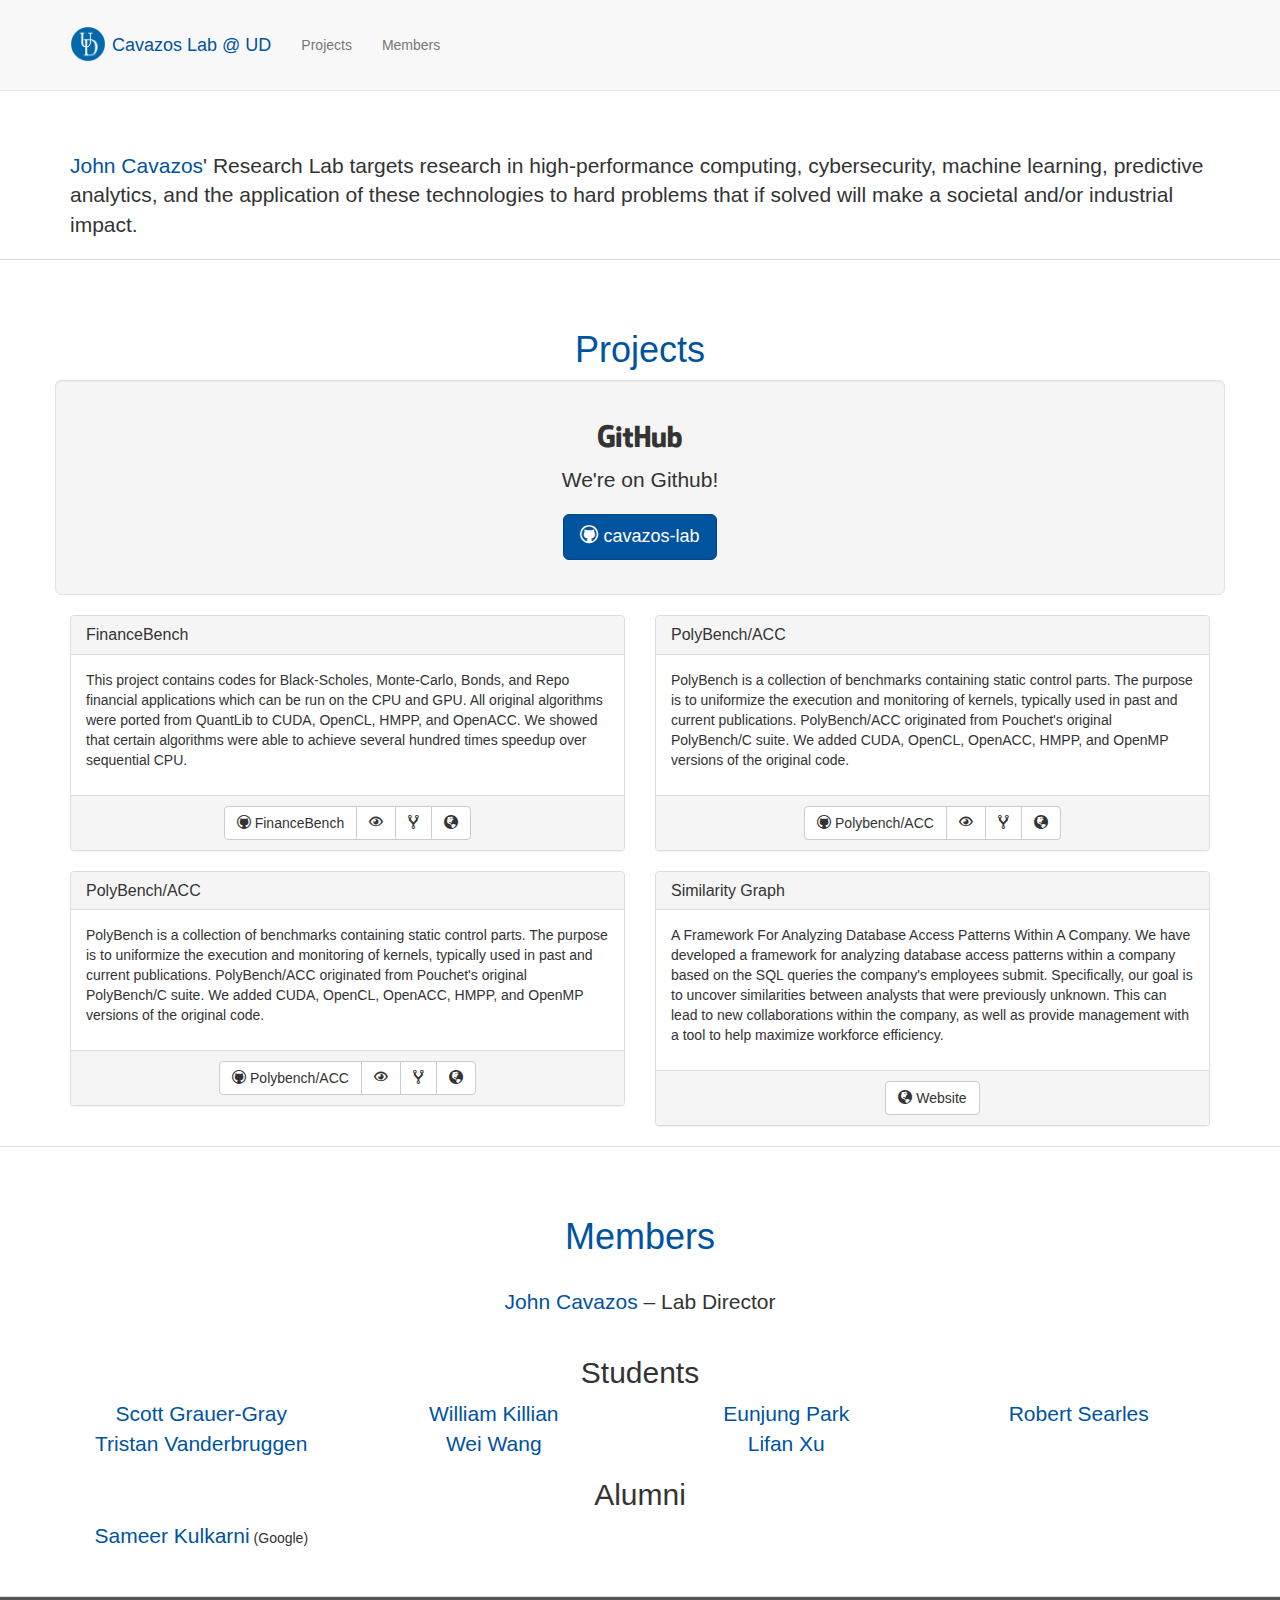
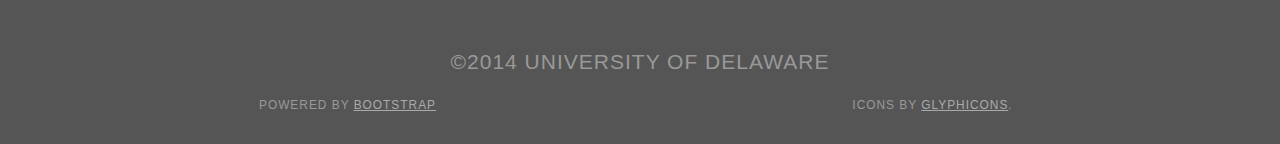
<file: index.html>
<!DOCTYPE html>
<html lang="en">
<head>
  <meta name="description" content="Cavazos Research Lab @ UD">
  <meta name="keywords" content="">
  <meta http-equiv="Content-Type" content="text/html; charset=UTF-8">
  <meta charset="utf-8">
  <meta http-equiv="X-UA-Compatible" content="IE=edge">
  <meta name="viewport" content="width=device-width, initial-scale=1, user-scalable=0">
  <meta name="description" content="">
  <meta name="author" content="">
  <title>Cavazos Lab @ UD</title>
  <link href="css/bootstrap.min.css" rel="stylesheet">
  <link href="css/icomoon.css" rel="stylesheet">
  <link href="css/scrolling-nav.css" rel="stylesheet">
  <link href="css/custom.css" rel="stylesheet">
  <!--[if lt IE 9]>
      <script src="https://oss.maxcdn.com/libs/html5shiv/3.7.0/html5shiv.js"></script>
      <script src="https://oss.maxcdn.com/libs/respond.js/1.4.2/respond.min.js"></script>
  <![endif]-->
</head>
<body id="page-top" data-spy="scroll" data-target=".navbar-fixed-top">
  <nav class="navbar navbar-default navbar-fixed-top" role="navigation">
    <div class="container">
      <div class="navbar-header page-scroll">
        <button type="button" class="navbar-toggle collapsed" data-toggle="collapse" data-target=".navbar-ex1-collapse">
          <span class="sr-only">Toggle navigation</span>
          <span class="icon-bar"></span>
          <span class="icon-bar"></span>
          <span class="icon-bar"></span>
        </button>
        <div class="anim">
	  <!-- CONFIGURE css/custom.css to point to the right image -->
          <span class="navbar-brand page-scroll"><a href="#intro" class="page-scroll"><span id="headerimg"></span></a></span>
          <span class="navbar-brand page-scroll"><span class="page-scroll text-primary">Cavazos Lab @ UD</span></span>
        </div>
      </div>
      <div class="navbar-collapse navbar-ex1-collapse collapse anim" style="height: 1px;">
        <ul class="nav navbar-nav">
          <li class="hidden active">
            <a class="page-scroll" href="#page-top"></a>
          </li><!--
          <li class="">
            <a class="page-scroll" href="#research">Research</a>
          </li> -->
          <li class="">
            <a class="page-scroll" href="#projects">Projects</a>
          </li>
          <li class="">
            <a class="page-scroll" href="#members">Members</a>
          </li>
        </ul>
      </div>
    </div>
  </nav>
  <section id="intro" class="section intro-section">
    <div class="container">
      <div class="row">
        <div class="col-xs-12">
          <p class="lead"><a href="//www.eecis.udel.edu/~cavazos">John Cavazos</a>' Research Lab targets research in high-performance computing, cybersecurity, machine learning, predictive analytics, and the application of these technologies to hard problems that if solved will make a societal and/or industrial impact.</p>
        </div>
      </div>
    </div>
  </section>
  <!--
  <section id="research" class="section research-section">
    <div class="container">
      <div class="row">
        <div class="col-xs-12"></div>
      </div>
    </div>
  </section>
  -->
  <section id="projects" class="section projects-section">
    <div class="container">
      <h1 class="text-center text-primary">Projects</h1>
      <div class="row">
        <div class="well well-lg text-center">
          <h2 class="icon-github-logo"></h2>
          <p class="lead">We're on Github!</p>
	  <p>
	    <a href="//www.github.com/cavazos-lab/" class="btn btn-primary btn-lg" role="button"><span class="icon-github" style="vertical-align:baseline"></span>&nbsp;cavazos-lab</a>
	  </p>
        </div>
      </div>
      <div class="row">
	<div class="col-sm-6 col-xs-12">
          <div class="panel panel-default">
            <div class="panel-heading">
              <h3 class="panel-title">FinanceBench</h3>
            </div>
            <div class="panel-body">
              <p>This project contains codes for Black-Scholes, Monte-Carlo, Bonds, and Repo financial applications which can be run on the CPU and GPU. All original algorithms were ported from QuantLib to CUDA, OpenCL, HMPP, and OpenACC. We showed that certain algorithms were able to achieve several hundred times speedup over sequential CPU.</p>
            </div>
            <div class="panel-footer text-center">
              <div class="btn-group">
                <a href="//www.github.com/cavazos-lab/FinanceBench" class="btn btn-default"><span class="icon-github"></span>&nbsp;FinanceBench</a>
                <a href="//www.github.com/cavazos-lab/FinanceBench/subscription" class="btn btn-default"><span class="icon-github-watch"></span></a>
                <a href="//www.github.com/cavazos-lab/FinanceBench/fork" class="btn btn-default"><span class="icon-github-fork"></span></a>
                <a href="//cavazos-lab.github.io/FinanceBench" class="btn btn-default"><span class="glyphicon glyphicon-globe"></span></a>
              </div>
            </div>
          </div>
        </div>
        <div class="col-sm-6 col-xs-12">
          <div class="panel panel-default">
            <div class="panel-heading">
              <h3 class="panel-title">PolyBench/ACC</h3>
            </div>
            <div class="panel-body">
              <p>PolyBench is a collection of benchmarks containing static control parts. The purpose is to uniformize the execution and monitoring of kernels, typically used in past and current publications. PolyBench/ACC originated from Pouchet's original PolyBench/C suite. We added CUDA, OpenCL, OpenACC, HMPP, and OpenMP versions of the original code. </p>
            </div>
            <div class="panel-footer text-center">
              <div class="btn-group">
                <a href="//www.github.com/cavazos-lab/PolyBench-ACC" class="btn btn-default"><span class="icon-github"></span>&nbsp;Polybench/ACC</a>
                <a href="//www.github.com/cavazos-lab/PolyBench-ACC/subscription" class="btn btn-default"><span class="icon-github-watch"></span></a>
                <a href="//www.github.com/cavazos-lab/PolyBench-ACC/fork" class="btn btn-default"><span class="icon-github-fork"></span></a>
                <a href="//cavazos-lab.github.io/PolyBench-ACC" class="btn btn-default"><span class="glyphicon glyphicon-globe"></span></a>
              </div>
            </div>
          </div>
        </div>
        <div class="clearfix hidden-xs"></div>
        <div class="col-sm-6 col-xs-12">
          <div class="panel panel-default">
            <div class="panel-heading">
              <h3 class="panel-title">PolyBench/ACC</h3>
            </div>
            <div class="panel-body">
              <p>PolyBench is a collection of benchmarks containing static control parts. The purpose is to uniformize the execution and monitoring of kernels, typically used in past and current publications. PolyBench/ACC originated from Pouchet's original PolyBench/C suite. We added CUDA, OpenCL, OpenACC, HMPP, and OpenMP versions of the original code. </p>
            </div>
            <div class="panel-footer text-center">
              <div class="btn-group">
                <a href="//www.github.com/cavazos-lab/PolyBench-ACC" class="btn btn-default"><span class="icon-github"></span>&nbsp;Polybench/ACC</a>
                <a href="//www.github.com/cavazos-lab/PolyBench-ACC/subscription" class="btn btn-default"><span class="icon-github-watch"></span></a>
                <a href="//www.github.com/cavazos-lab/PolyBench-ACC/fork" class="btn btn-default"><span class="icon-github-fork"></span></a>
                <a href="//cavazos-lab.github.io/PolyBench-ACC" class="btn btn-default"><span class="glyphicon glyphicon-globe"></span></a>
              </div>
            </div>
          </div>
        </div>	
        <div class="col-sm-6 col-xs-12">
          <div class="panel panel-default">
            <div class="panel-heading">
              <h3 class="panel-title">Similarity Graph</h3>
            </div>
            <div class="panel-body">
              <p>A Framework For Analyzing Database Access Patterns Within A Company. We have developed a framework for analyzing database access patterns within a company based on the SQL queries the company's employees submit. Specifically, our goal is to uncover similarities between analysts that were previously unknown. This can lead to new collaborations within the company, as well as provide management with a tool to help maximize workforce efficiency.</p>
            </div>
            <div class="panel-footer text-center">
              <div class="btn-group">
                <a href="//cavazos-lab.github.io/similarity-graph/" class="btn btn-default"><span class="glyphicon glyphicon-globe"></span>&nbsp;Website</a>
              </div>
            </div>
          </div>
        </div>
	
	<div class="clearfix hidden-xs"></div>

      </div>
    </div>
  </section>
  <section id="members" class="section members-section">
    <div class="container">
      <h1 class="text-center text-primary">Members</h1>
      <br>
      <div class="row text-center">
	<p class="lead"><a href="//www.eecis.udel.edu/~cavazos">John Cavazos</a> &ndash; Lab Director</p>
      </div>
      <div class="row text-center">
	<h2>Students</h2>
      </div>
      <div class="row text-center">
	<div class="col-xs-12 col-sm-6 col-md-4 col-lg-3">
	  <a class="lead" href="//www.eecis.udel.edu/~grauerg/">Scott Grauer-Gray</a>
	</div>
	<div class="col-xs-12 col-sm-6 col-md-4 col-lg-3">
	  <a class="lead" href="//www.eecis.udel.edu/~wkillian/">William Killian</a>
	</div>
	<div class="col-xs-12 col-sm-6 col-md-4 col-lg-3">
	  <a class="lead" href="//www.eecis.udel.edu/~epark/">Eunjung Park</a>
	</div>
	<div class="col-xs-12 col-sm-6 col-md-4 col-lg-3">
	  <a class="lead" href="//www.eecis.udel.edu/~searles/">Robert Searles</a>
	</div>
	<div class="col-xs-12 col-sm-6 col-md-4 col-lg-3">
	  <a class="lead" href="//www.eecis.udel.edu/~vanderbr/">Tristan Vanderbruggen</a>
	</div>
	<div class="col-xs-12 col-sm-6 col-md-4 col-lg-3">
	  <a class="lead" href="//www.eecis.udel.edu/~wwang/">Wei Wang</a>
	</div>
	<div class="col-xs-12 col-sm-6 col-md-4 col-lg-3">
	  <a class="lead" href="//www.eecis.udel.edu/~lxu/">Lifan Xu</a>
	</div>
      </div>
      <div class="row text-center">
	<h2>Alumni</h2>
      </div>
      <div class="row text-center">
	<div class="col-xs-12 col-sm-6 col-md-4 col-lg-3">
	  <a class="lead" href="//www.eecis.udel.edu/~skulkarn/">Sameer Kulkarni</a> (Google)
	</div>
      </div>
    </div>
  </section>
  <section id="footer" class="section footer-section">
    <div class="container">
      <div class="row">
	<div class="col-xs-12">
	  <p class="lead text-center text-uppercase">&copy;2014 University of Delaware</p>
	</div>
      </div>
      <div class="row">
	<div class="col-sm-6 col-xs-12">
	  <p class="small text-center text-uppercase">Powered by <a href="//www.getbootstrap.com">Bootstrap</a></p>
	</div>
	<div class="col-sm-6 col-xs-12">
	  <p class="small text-center text-uppercase">Icons by <a href="//glyphicons.com">Glyphicons</a>.</p>
	</div>
    </div>
  </section>
  <script src="js/jquery-1.11.0.js"></script>
  <script src="js/bootstrap.min.js"></script>
  <script src="js/jquery.easing.min.js"></script>
  <script src="js/scrolling-nav.js"></script>
</body>
</html>
</file>
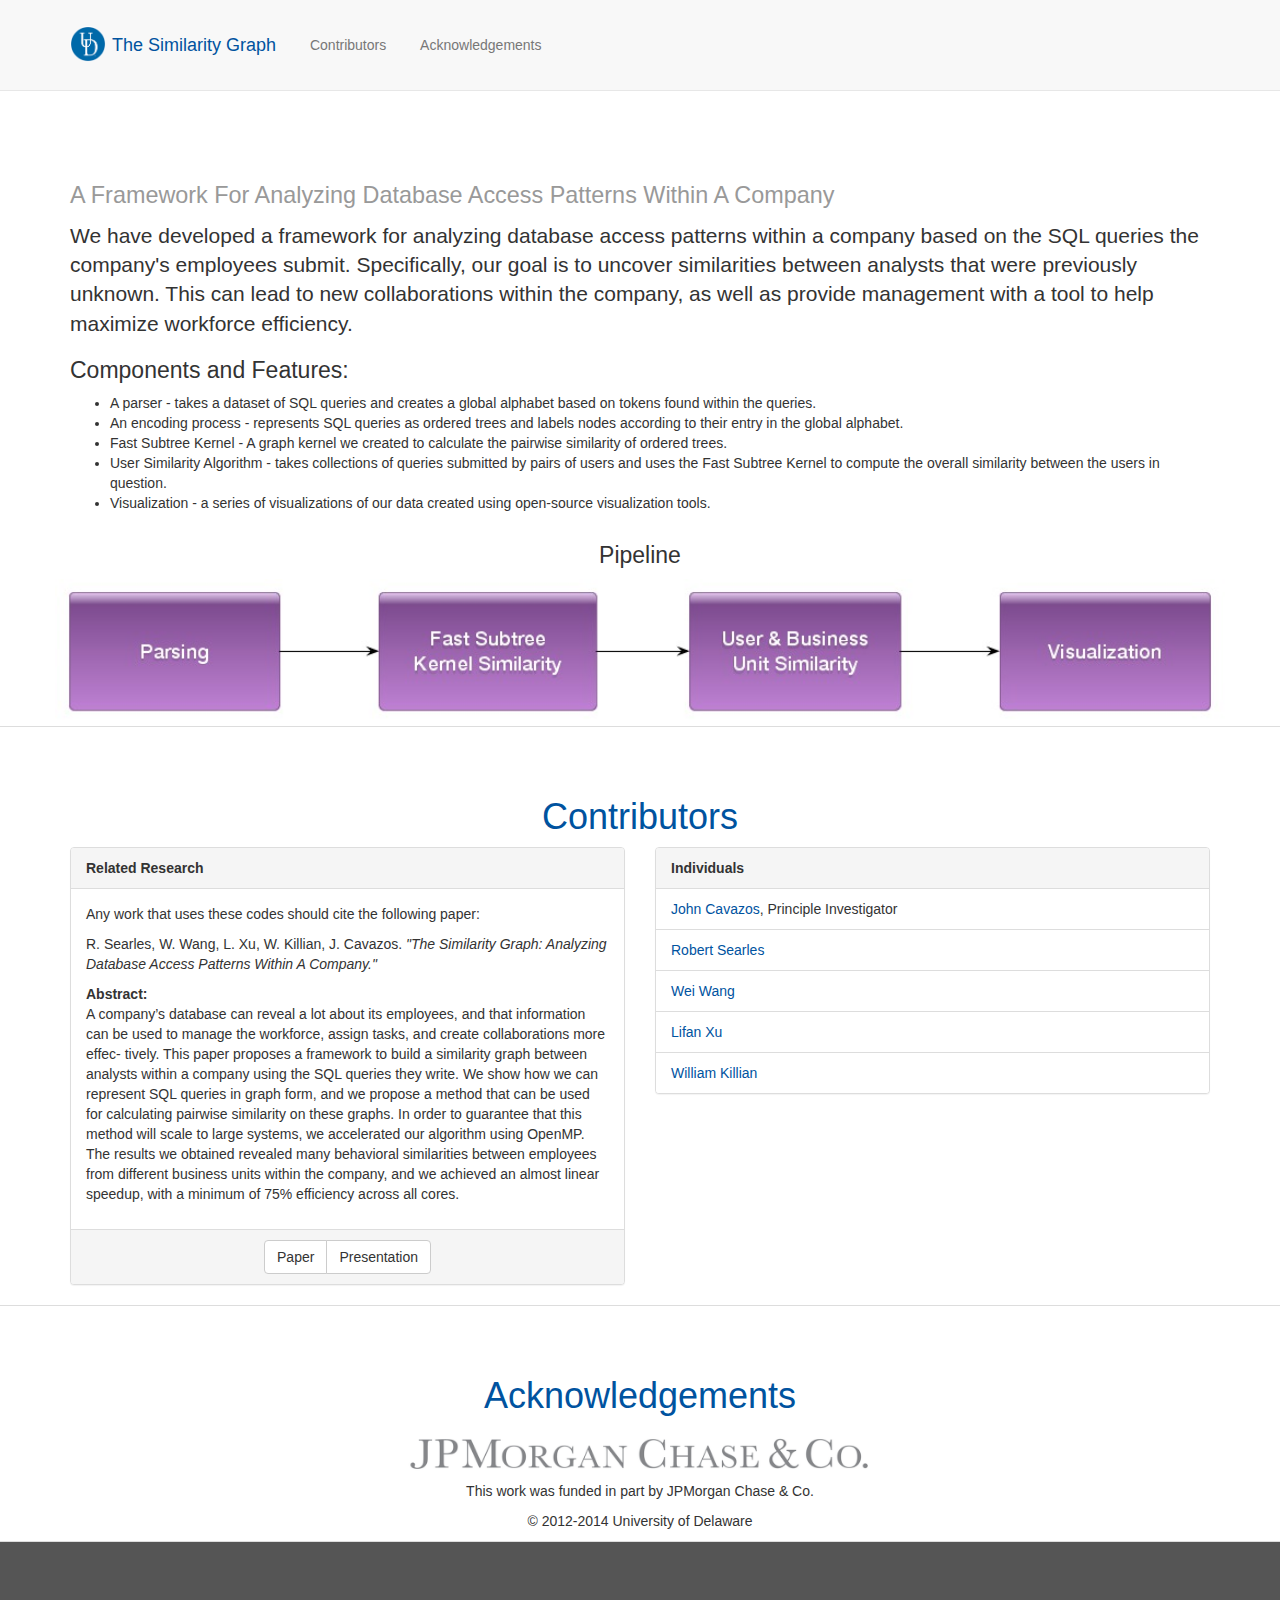
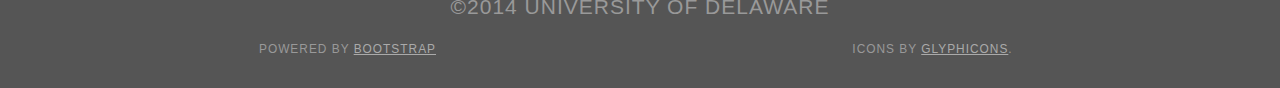
<file: similarity-graph/index.html>
<!DOCTYPE html>
<html lang="en">
<head>
  <meta name="description" content="PolyBench/ACC">
  <meta name="keywords" content="">
  <meta http-equiv="Content-Type" content="text/html; charset=UTF-8">
  <meta charset="utf-8">
  <meta http-equiv="X-UA-Compatible" content="IE=edge">
  <meta name="viewport" content="width=device-width, initial-scale=1, user-scalable=0">
  <meta name="description" content="">
  <meta name="author" content="">
  <title>The Similarity Graph</title>
  <link href="css/bootstrap.min.css" rel="stylesheet">
  <link href="css/icomoon.css" rel="stylesheet">
  <link href="css/scrolling-nav.css" rel="stylesheet">
  <link href="css/custom.css" rel="stylesheet">
  <!--[if lt IE 9]>
      <script src="https://oss.maxcdn.com/libs/html5shiv/3.7.0/html5shiv.js"></script>
      <script src="https://oss.maxcdn.com/libs/respond.js/1.4.2/respond.min.js"></script>
  <![endif]-->
</head>
<body id="page-top" data-spy="scroll" data-target=".navbar-fixed-top">
  <nav class="navbar navbar-default navbar-fixed-top" role="navigation">
    <div class="container">
      <div class="navbar-header page-scroll">
        <button type="button" class="navbar-toggle collapsed" data-toggle="collapse" data-target=".navbar-ex1-collapse">
          <span class="sr-only">Toggle navigation</span>
          <span class="icon-bar"></span>
          <span class="icon-bar"></span>
          <span class="icon-bar"></span>
        </button>
        <div class="anim">
	  <!-- CONFIGURE css/custom.css to point to the right image -->
	  <a href="#intro" class="page-scroll">
            <span class="navbar-brand page-scroll"><span id="headerimg"></span></span>
            <span class="navbar-brand page-scroll"><span class="page-scroll text-primary">The Similarity Graph</span></span>
	  </a>
        </div>
      </div>
      <div class="navbar-collapse navbar-ex1-collapse collapse anim" style="height: 1px;">
        <ul class="nav navbar-nav">
          <li class="hidden active">
            <a class="page-scroll" href="#page-top"></a>
          </li>
          <li class="">
            <a class="page-scroll" href="#contributors"><span>&nbsp;Contributors</span></a>
          </li>
          <li class="">
            <a class="page-scroll" href="#acknowledgements"><span>&nbsp;Acknowledgements</span></a>
          </li>
        </ul>
      </div>
    </div>
  </nav>
  <section id="intro" class="section intro-section">
    <div class="container">
      <div class="row">
        <div class="col-xs-12">
	  <h1><small>A Framework For Analyzing Database Access Patterns Within A Company</small></h1>
          <p class="lead"> We have developed a framework for analyzing database access patterns within a company based on the SQL queries the company's employees submit. Specifically, our goal is to uncover similarities between analysts that were previously unknown. This can lead to new collaborations within the company, as well as provide management with a tool to help maximize workforce efficiency.</p>
	  <h3>Components and Features:</h3>
          <ul>
            <li>A parser - takes a dataset of SQL queries and creates a global alphabet based on tokens found within the queries.</li>
	    <li>An encoding process - represents SQL queries as ordered trees and labels nodes according to their entry in the global alphabet.</li>
            <li>Fast Subtree Kernel - A graph kernel we created to calculate the pairwise similarity of ordered trees.</li>
            <li>User Similarity Algorithm - takes collections of queries submitted by pairs of users and uses the Fast Subtree Kernel to compute the overall similarity between the users in question.</li>
            <li>Visualization - a series of visualizations of our data created using open-source visualization tools.</li>
          </ul>
	</div>
      </div>
      <div class="row">
	<h3 class="text-center">Pipeline</h3>
	<img id="pipeline" src="img/System_Pipeline.jpg" style="width:100%;max-width:1200px;">
      </div>
    </div>
  </section>
  
  <section id="contributors" class="section contributors-sections">
    <div class="container">
      <h1 class="text-center text-primary">Contributors</h1>
      <div class="row">
	<div class="col-xs-12 col-sm-6">
	  <div class="panel panel-default">
	    <div class="panel-heading">
	      <strong>Related Research</strong>
	    </div>
	    <div class="panel-body">
	      <p>Any work that uses these codes should cite the following paper:</p>
              <p>R. Searles, W. Wang, L. Xu, W. Killian, J. Cavazos. <em>&quot;The Similarity Graph: Analyzing Database Access Patterns Within A Company.&quot;</em> </p>
	      <p><b>Abstract:</b><br>A company’s database can reveal a lot about its employees, and that information can be used to manage the workforce, assign tasks, and create collaborations more effec- tively. This paper proposes a framework to build a similarity graph between analysts within a company using the SQL queries they write. We show how we can represent SQL queries in graph form, and we propose a method that can be used for calculating pairwise similarity on these graphs. In order to guarantee that this method will scale to large systems, we accelerated our algorithm using OpenMP. The results we obtained revealed many behavioral similarities between employees from different business units within the company, and we achieved an almost linear speedup, with a minimum of 75% efficiency across all cores.</p>
	    </div>
	    <div class="panel-footer">
	      <div class="text-center">
		<div class="btn-group">
		  <a role="button" class="btn btn-default" href="resources/Similarity.Graph.Written.Report.pdf">Paper</a>
		  <a role="button" class="btn btn-default" href="resources/Similarity.Graph.Presentation.pdf">Presentation</a>
		</div>
	      </div>
	    </div>
	  </div>
	</div>
	<div class="col-xs-12 col-sm-6">
	  <div class="panel panel-default">
	    <div class="panel-heading">
	      <strong>Individuals</strong>
	    </div>
	    <ul class="list-group">
	      <li class="list-group-item"><a href="https://www.eecis.udel.edu/~cavazos">John Cavazos</a>, Principle Investigator</li>
              <li class="list-group-item"><a href="https://www.eecis.udel.edu/~searles">Robert Searles</a></li>
              <li class="list-group-item"><a href="https://www.eecis.udel.edu/~wwang">Wei Wang</a></li>
	      <li class="list-group-item"><a href="https://www.eecis.udel.edu/~lxu">Lifan Xu</a></li>
              <li class="list-group-item"><a href="https://www.eecis.udel.edu/~wkillian">William Killian</a></li>
	    </ul>
	  </div>
	</div>
      </div>
    </div>
  </section>
  <section id="acknowledgements" class="section acknowledgement-section">
    <div class="container">
      <h1 class="text-center text-primary">Acknowledgements</h1>
      <div class="row">
	<div class="text-center col-xs-12">
	  <div class="row">
	    <img id="jpmc" src="img/jpmorgan-chase-co-logo.png" style="width:100%;max-width:480px;">
	    <p>This work was funded in part by JPMorgan Chase & Co.</p>
	    <p>&copy; 2012-2014 University of Delaware</p>
	  </div>
	</div>
      </div>
  </section>
  <section id="footer" class="section footer-section">
    <div class="container">
      <div class="row">
	<div class="col-xs-12">
	  <p class="lead text-center text-uppercase">&copy;2014 University of Delaware</p>
	</div>
      </div>
      <div class="row">
	<div class="col-sm-6 col-xs-12">
	  <p class="small text-center text-uppercase">Powered by <a href="//www.getbootstrap.com">Bootstrap</a></p>
	</div>
	<div class="col-sm-6 col-xs-12">
	  <p class="small text-center text-uppercase">Icons by <a href="//glyphicons.com">Glyphicons</a>.</p>
	</div>
    </div>
  </section>
  <script src="js/jquery-1.11.0.js"></script>
  <script src="js/bootstrap.min.js"></script>
  <script src="js/jquery.easing.min.js"></script>
  <script src="js/scrolling-nav.js"></script>
</body>
</html>
</file>
<file: css/icomoon.css>
@font-face {
	font-family: 'icomoon';
	src:url('../fonts/icomoon.eot?cj7wyq');
	src:url('../fonts/icomoon.eot?#iefixcj7wyq') format('embedded-opentype'),
		url('../fonts/icomoon.woff?cj7wyq') format('woff'),
		url('../fonts/icomoon.ttf?cj7wyq') format('truetype'),
		url('../fonts/icomoon.svg?cj7wyq#icomoon') format('svg');
	font-weight: normal;
	font-style: normal;
}

[class^="icon-"], [class*=" icon-"] {
	font-family: 'icomoon';
	speak: none;
	font-style: normal;
	font-weight: normal;
	font-variant: normal;
	text-transform: none;
	line-height: 1;
    vertical-align: baseline;

	/* Better Font Rendering =========== */
	-webkit-font-smoothing: antialiased;
	-moz-osx-font-smoothing: grayscale;
}

.icon-books:before {
	content: "\e072";
}
.icon-library:before {
	content: "\e075";
}
.icon-edu:before {
	content: "\e076";
}
.icon-phone:before {
	content: "\e0dc";
}
.icon-mail:before {
	content: "\e0ec";
}
.icon-location:before {
	content: "\e0f4";
}
.icon-card:before {
	content: "\e19c";
}
.icon-star-empty:before {
	content: "\e2ff";
}
.icon-star-half:before {
	content: "\e300";
}
.icon-star-full:before {
	content: "\e301";
}
.icon-mail-box:before {
	content: "\e48e";
}
.icon-gplus:before {
	content: "\e493";
}
.icon-gplus-box:before {
	content: "\e495";
}
.icon-facebook:before {
	content: "\e498";
}
.icon-facebook-box:before {
	content: "\e499";
}
.icon-twitter:before {
	content: "\e49d";
}
.icon-twitter-box:before {
	content: "\e49e";
}
.icon-github:before {
	content: "\e4ba";
}
.icon-github-box:before {
	content: "\e4bc";
}
.icon-skype:before {
	content: "\e4cd";
}
.icon-linkedin:before {
	content: "\e4cf";
}
.icon-file-pdf:before {
	content: "\e4e2";
}
.icon-file-ppt:before {
	content: "\e4e7";
}
.icon-file-css:before {
	content: "\e4e9";
}
.icon-github-watch:before {
	content: "\f04e";
}
.icon-github-logo:before {
	content: "\f092";
}
.icon-github-repo:before {
	content: "\f001";
}
.icon-github-fork:before {
	content: "\f002";
}
</file>
<file: css/custom.css>
#headerimg {
    display: inline-block;
    margin-top: -0.5em;
    margin-right: -0.5em;
    width: 2em;
    height: 2em;
    border-radius: 2em;
    vertical-align: middle;
    background-image: url('../img/ud-seal.jpg' );
    background-size: cover;
    border: none;
}

.top-nav-collapse #headerimg {
    margin-top: -0.5em;
    width: 2em;
    height: 2em;
    border-radius: 2em;
}
</file>
<file: similarity-graph/css/icomoon.css>
@font-face {
	font-family: 'icomoon';
	src:url('../fonts/icomoon.eot?cj7wyq');
	src:url('../fonts/icomoon.eot?#iefixcj7wyq') format('embedded-opentype'),
		url('../fonts/icomoon.woff?cj7wyq') format('woff'),
		url('../fonts/icomoon.ttf?cj7wyq') format('truetype'),
		url('../fonts/icomoon.svg?cj7wyq#icomoon') format('svg');
	font-weight: normal;
	font-style: normal;
}

[class^="icon-"], [class*=" icon-"] {
	font-family: 'icomoon';
	speak: none;
	font-style: normal;
	font-weight: normal;
	font-variant: normal;
	text-transform: none;
	line-height: 1;
    vertical-align: baseline;

	/* Better Font Rendering =========== */
	-webkit-font-smoothing: antialiased;
	-moz-osx-font-smoothing: grayscale;
}

.icon-books:before {
	content: "\e072";
}
.icon-library:before {
	content: "\e075";
}
.icon-edu:before {
	content: "\e076";
}
.icon-phone:before {
	content: "\e0dc";
}
.icon-mail:before {
	content: "\e0ec";
}
.icon-location:before {
	content: "\e0f4";
}
.icon-card:before {
	content: "\e19c";
}
.icon-star-empty:before {
	content: "\e2ff";
}
.icon-star-half:before {
	content: "\e300";
}
.icon-star-full:before {
	content: "\e301";
}
.icon-mail-box:before {
	content: "\e48e";
}
.icon-gplus:before {
	content: "\e493";
}
.icon-gplus-box:before {
	content: "\e495";
}
.icon-facebook:before {
	content: "\e498";
}
.icon-facebook-box:before {
	content: "\e499";
}
.icon-twitter:before {
	content: "\e49d";
}
.icon-twitter-box:before {
	content: "\e49e";
}
.icon-github:before {
	content: "\e4ba";
}
.icon-github-box:before {
	content: "\e4bc";
}
.icon-skype:before {
	content: "\e4cd";
}
.icon-linkedin:before {
	content: "\e4cf";
}
.icon-file-pdf:before {
	content: "\e4e2";
}
.icon-file-ppt:before {
	content: "\e4e7";
}
.icon-file-css:before {
	content: "\e4e9";
}
.icon-github-watch:before {
	content: "\f04e";
}
.icon-github-logo:before {
	content: "\f092";
}
.icon-github-repo:before {
	content: "\f001";
}
.icon-github-fork:before {
	content: "\f002";
}
</file>
<file: similarity-graph/css/custom.css>
#headerimg {
    display: inline-block;
    margin-top: -0.5em;
    margin-right: -0.5em;
    width: 2em;
    height: 2em;
    border-radius: 2em;
    vertical-align: middle;
    background-image: url('../img/ud-seal.jpg' );
    background-size: cover;
    border: none;
}

.top-nav-collapse #headerimg {
    margin-top: -0.5em;
    width: 2em;
    height: 2em;
    border-radius: 2em;
}


.vcenter {
    display: inline-block;
    vertical-align: middle;
    float: none;
}
</file>
<file: css/scrolling-nav.css>
/*!
 * Start Bootstrap - Scrolling Nav HTML Template (http://startbootstrap.com)
 * Code licensed under the Apache License v2.0.
 * For details, see http://www.apache.org/licenses/LICENSE-2.0.
 */

body {
    width: 100%;
    height: 100%;
}

html {
    width: 100%;
    height: 100%;
}

.anim * {
    -webkit-transition: all 0.25s ease ;
    -o-transition: all 0.25s ease ;
    -moz-transition: all 0.25s ease ;
    -ms-transition: all 0.25s ease ;
    -kthtml-transition: all 0.25s ease ;
    transition: all 0.25s ease ;
}

.section {
    min-height: 50%;
    padding-top: 50px;
    text-align: left;
    background: #FFFFFF;
    border-top: 1px solid #DDD;
}

.intro-section {
    padding-top: 80px;
    min-height: 10%;
}

.contact-section {
    min-height: 20%;
}

.text-uppercase {
    text-transform: uppercase;
    letter-spacing: 1px;
}

.footer-section {
    padding-top: 20px;
    padding-bottom: 20px;
    background: #555;
    color: #999;
    min-height: 2em;
}

.footer-section a {
    color: #AAA;
    text-decoration: underline;
}

@media(min-width:767px) {
    .navbar {
        padding: 20px 0;
        -webkit-transition: background .5s ease-in-out,padding .5s ease-in-out;
        -moz-transition: background .5s ease-in-out,padding .5s ease-in-out;
        transition: background .5s ease-in-out,padding .5s ease-in-out;
    }

    .top-nav-collapse {
        padding: 0;
    }
    
    #headerimg {
        margin-top: -1em;
        width: 3em;
        height: 3em;
        border-radius: 3em;
    }

    .section {
	padding-top: 50px;
    }
    .intro-section {
	padding-top: 150px;
    }
}

.quick-icon {
    font-size: 2em;
}

.jumbo-icon {
    font-size: 4em;
    padding: 5px;
    vertical-align: top;
}

a.nounder,a.nounder:link,a.nounder:hover,a.nounder:visited,a.nounder:active {
    text-decoration: none;
}
</file>
<file: similarity-graph/css/scrolling-nav.css>
/*!
 * Start Bootstrap - Scrolling Nav HTML Template (http://startbootstrap.com)
 * Code licensed under the Apache License v2.0.
 * For details, see http://www.apache.org/licenses/LICENSE-2.0.
 */

body {
    width: 100%;
    height: 100%;
}

html {
    width: 100%;
    height: 100%;
}

.anim * {
    -webkit-transition: all 0.25s ease ;
    -o-transition: all 0.25s ease ;
    -moz-transition: all 0.25s ease ;
    -ms-transition: all 0.25s ease ;
    -kthtml-transition: all 0.25s ease ;
    transition: all 0.25s ease ;
}

.section {
    min-height: 50%;
    padding-top: 50px;
    text-align: left;
    background: #FFFFFF;
    border-top: 1px solid #DDD;
}

.intro-section {
    padding-top: 80px;
    min-height: 10%;
}

.text-uppercase {
    text-transform: uppercase;
    letter-spacing: 1px;
}

.footer-section {
    padding-top: 20px;
    padding-bottom: 20px;
    background: #555;
    color: #999;
    min-height: 2em;
}

.acknowledgement-section {
    min-height: 25%;
}

.footer-section a {
    color: #AAA;
    text-decoration: underline;
}

@media(min-width:767px) {
    .navbar {
        padding: 20px 0;
        -webkit-transition: background .5s ease-in-out,padding .5s ease-in-out;
        -moz-transition: background .5s ease-in-out,padding .5s ease-in-out;
        transition: background .5s ease-in-out,padding .5s ease-in-out;
    }

    .top-nav-collapse {
        padding: 0;
    }
    
    #headerimg {
        margin-top: -1em;
        width: 3em;
        height: 3em;
        border-radius: 3em;
    }

    .section {
	padding-top: 50px;
    }
    .intro-section {
	padding-top: 150px;
    }
}

.quick-icon {
    font-size: 2em;
}

.jumbo-icon {
    font-size: 4em;
    padding: 5px;
    vertical-align: top;
}

a.nounder,a.nounder:link,a.nounder:hover,a.nounder:visited,a.nounder:active {
    text-decoration: none;
}
</file>
